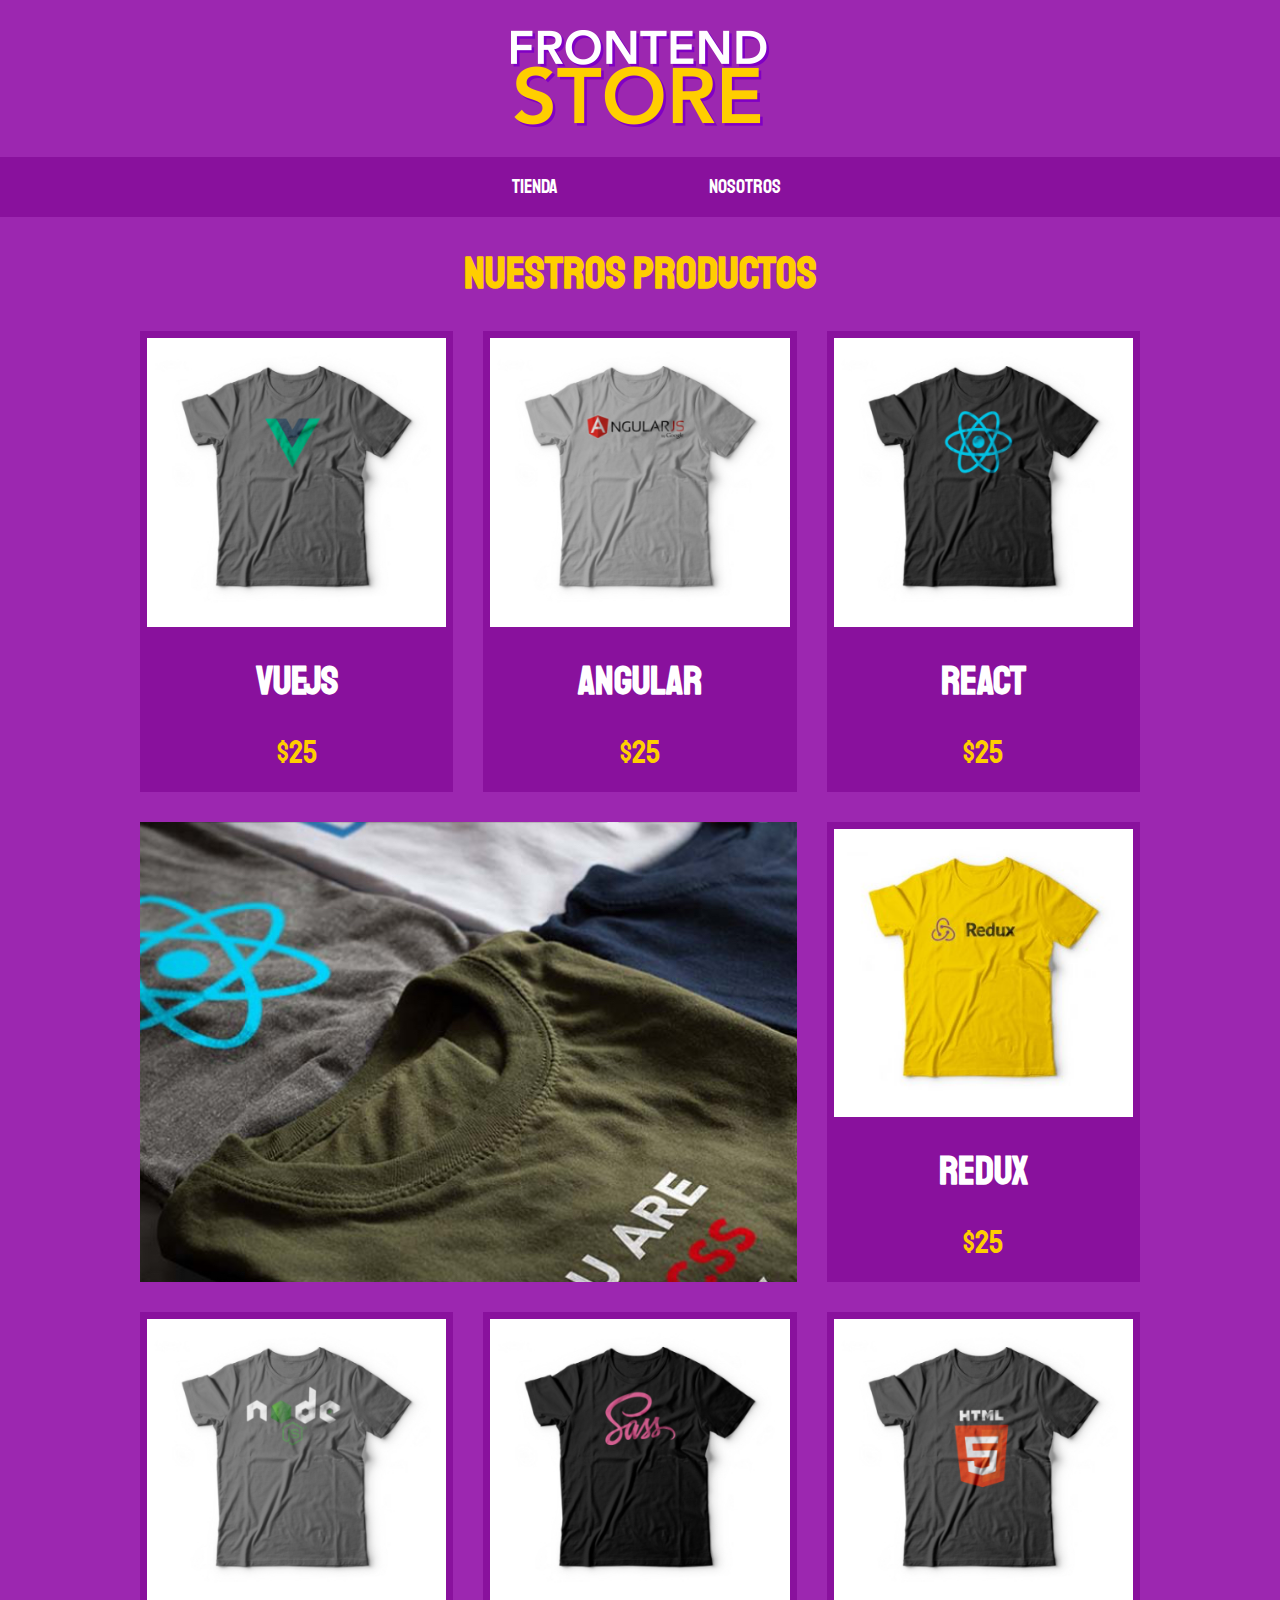
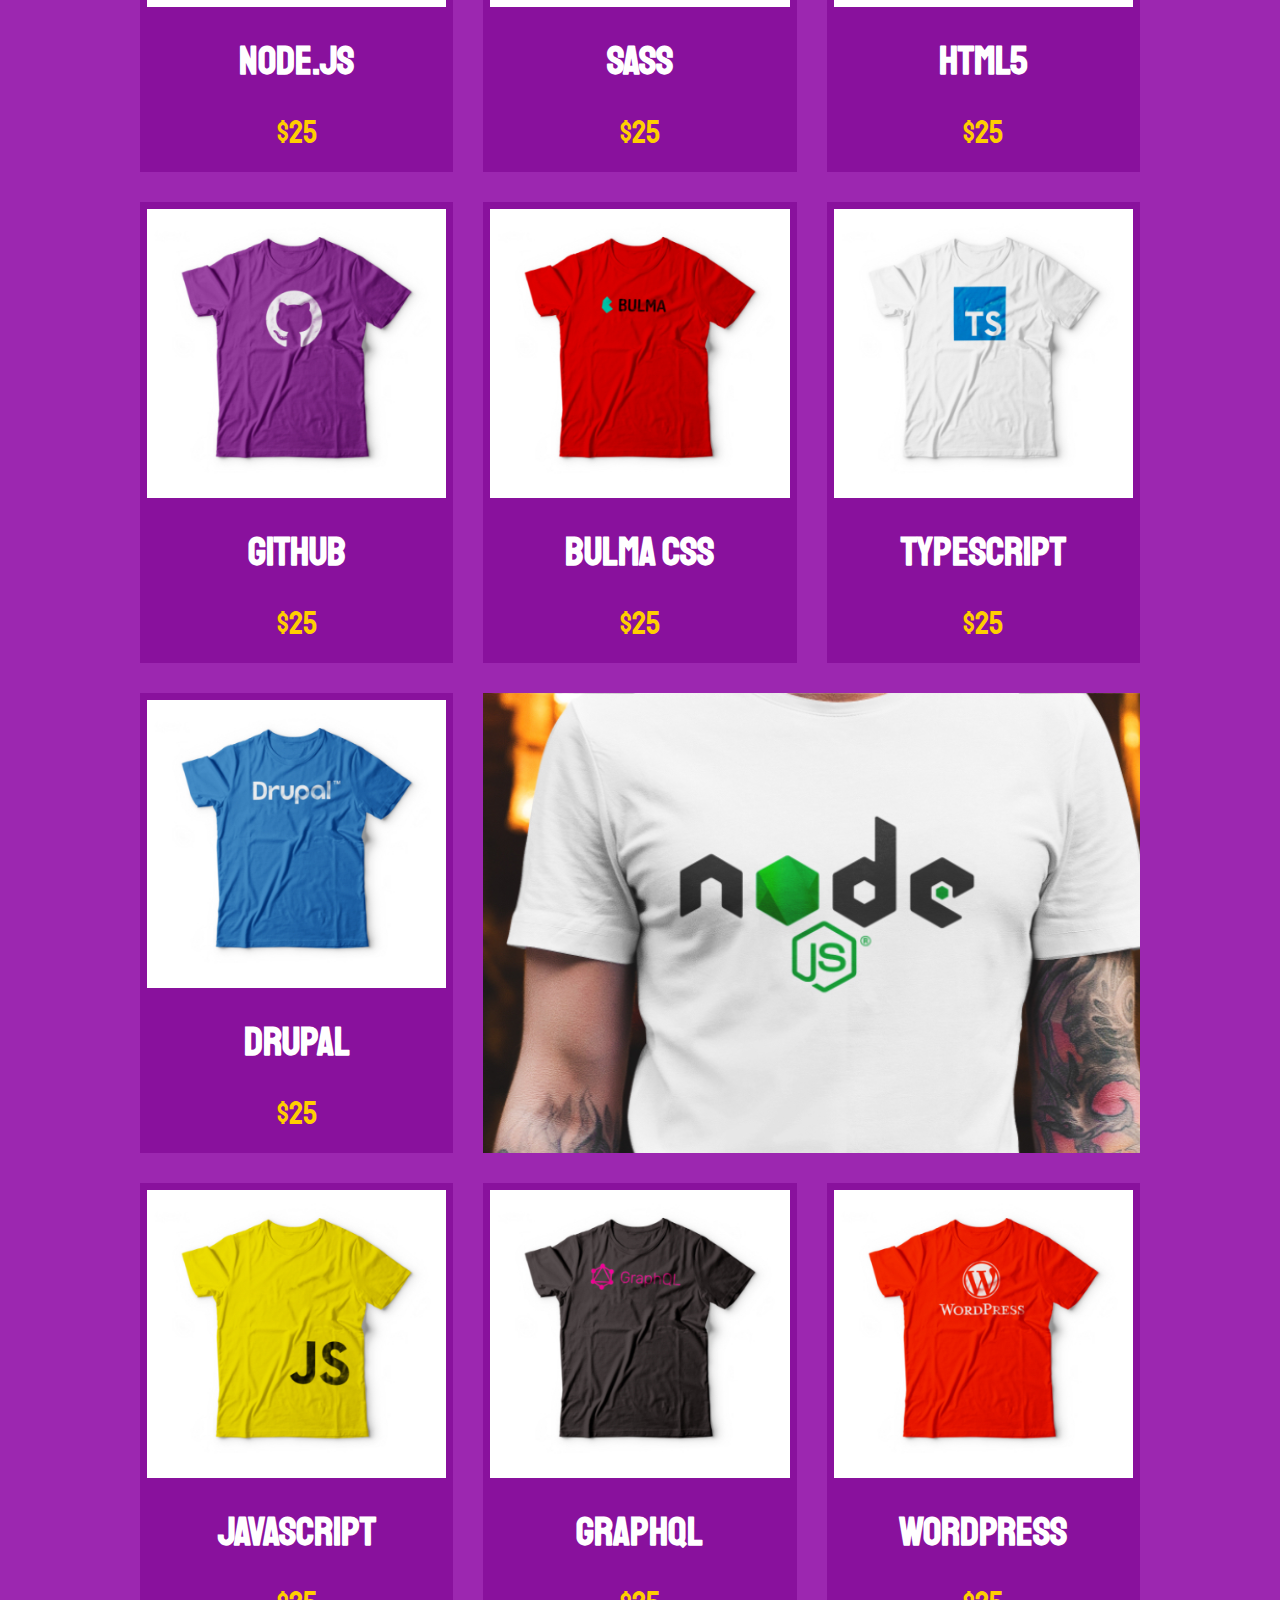
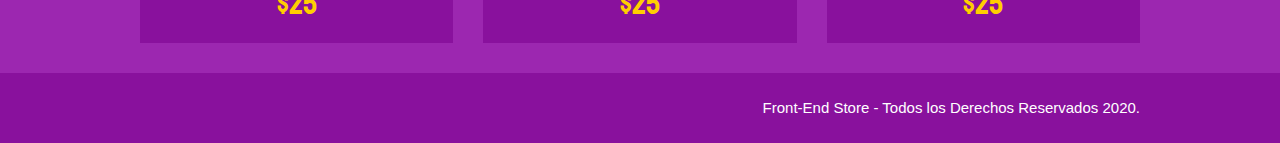
<file: index.html>
<!DOCTYPE html>
<html lang="en">
<head>
    <meta charset="UTF-8">
    <meta name="viewport" content="width=device-width, initial-scale=1.0">
    <title>Front End Store - CSS Grid</title>
    <link rel="stylesheet" href="https://fonts.googleapis.com/css?family=Staatliches">
    <link rel="stylesheet" href="css/normalize.css">
    <link rel="stylesheet" href="css/styles.css">
</head>
<body>
    <header class="header">
        <img src="img/logo.png" alt="Logotipo">
    </header>

    <div class="bar">
        <nav>
            <a href="index.html">Tienda</a>
            <a href="nosotros.html">Nosotros</a>
        </nav>
    </div>

    <main class="container">
        <h1>Nuestros Productos</h1>
        <div class="main-content">

            <div class="product">
                <img src="img/1.jpg" alt="Imagen">
                <div class="content-product">
                    <h3 class="title">VueJS</h3>
                    <p class="price">$25</p>
                </div>
            </div><!-- .product -->

            <div class="product">
                <img src="img/2.jpg" alt="Imagen">
                <div class="content-product">
                    <h3 class="title">Angular</h3>
                    <p class="price">$25</p>
                </div>
            </div><!-- .product -->

            <a href="producto.html">
                <div class="product">
                    <img src="img/3.jpg" alt="Imagen">
                    <div class="content-product">
                        <h3 class="title">React</h3>
                        <p class="price">$25</p>
                    </div>
                </div><!-- .product -->
            </a>

            <div class="grafic grafic-1"></div>

            <div class="product">
                <img src="img/4.jpg" alt="Imagen">
                <div class="content-product">
                    <h3 class="title">Redux</h3>
                    <p class="price">$25</p>
                </div>
            </div><!-- .product -->

            <div class="product">
                <img src="img/5.jpg" alt="Imagen">
                <div class="content-product">
                    <h3 class="title">Node.js</h3>
                    <p class="price">$25</p>
                </div>
            </div><!-- .product -->

            <div class="product">
                <img src="img/6.jpg" alt="Imagen">
                <div class="content-product">
                    <h3 class="title">SASS</h3>
                    <p class="price">$25</p>
                </div>
            </div><!-- .product -->

            <div class="product">
                <img src="img/7.jpg" alt="Imagen">
                <div class="content-product">
                    <h3 class="title">HTML5</h3>
                    <p class="price">$25</p>
                </div>
            </div><!-- .product -->

            <div class="product">
                <img src="img/8.jpg" alt="Imagen">
                <div class="content-product">
                    <h3 class="title">Github</h3>
                    <p class="price">$25</p>
                </div>
            </div><!-- .product -->

            <div class="product">
                <img src="img/9.jpg" alt="Imagen">
                <div class="content-product">
                    <h3 class="title">Bulma CSS</h3>
                    <p class="price">$25</p>
                </div>
            </div><!-- .product -->

            <div class="product">
                <img src="img/10.jpg" alt="Imagen">
                <div class="content-product">
                    <h3 class="title">TypeScript</h3>
                    <p class="price">$25</p>
                </div>
            </div><!-- .product -->

            <div class="product">
                <img src="img/11.jpg" alt="Imagen">
                <div class="content-product">
                    <h3 class="title">Drupal</h3>
                    <p class="price">$25</p>
                </div>
            </div><!-- .product -->

            <div class="grafic grafic-2"></div>

            <div class="product">
                <img src="img/12.jpg" alt="Imagen">
                <div class="content-product">
                    <h3 class="title">JavaScript</h3>
                    <p class="price">$25</p>
                </div>
            </div><!-- .product -->

            <div class="product">
                <img src="img/13.jpg" alt="Imagen">
                <div class="content-product">
                    <h3 class="title">GraphQL</h3>
                    <p class="price">$25</p>
                </div>
            </div><!-- .product -->

            <div class="product">
                <img src="img/14.jpg" alt="Imagen">
                <div class="content-product">
                    <h3 class="title">WordPress</h3>
                    <p class="price">$25</p>
                </div>
            </div><!-- .product -->
        </div><!-- .main-content -->
    </main>

    <footer class="footer">
        <p class="copyright container">
            Front-End Store - Todos los Derechos Reservados 2020.
        </p>
    </footer>
    
</body>
</html>
</file>
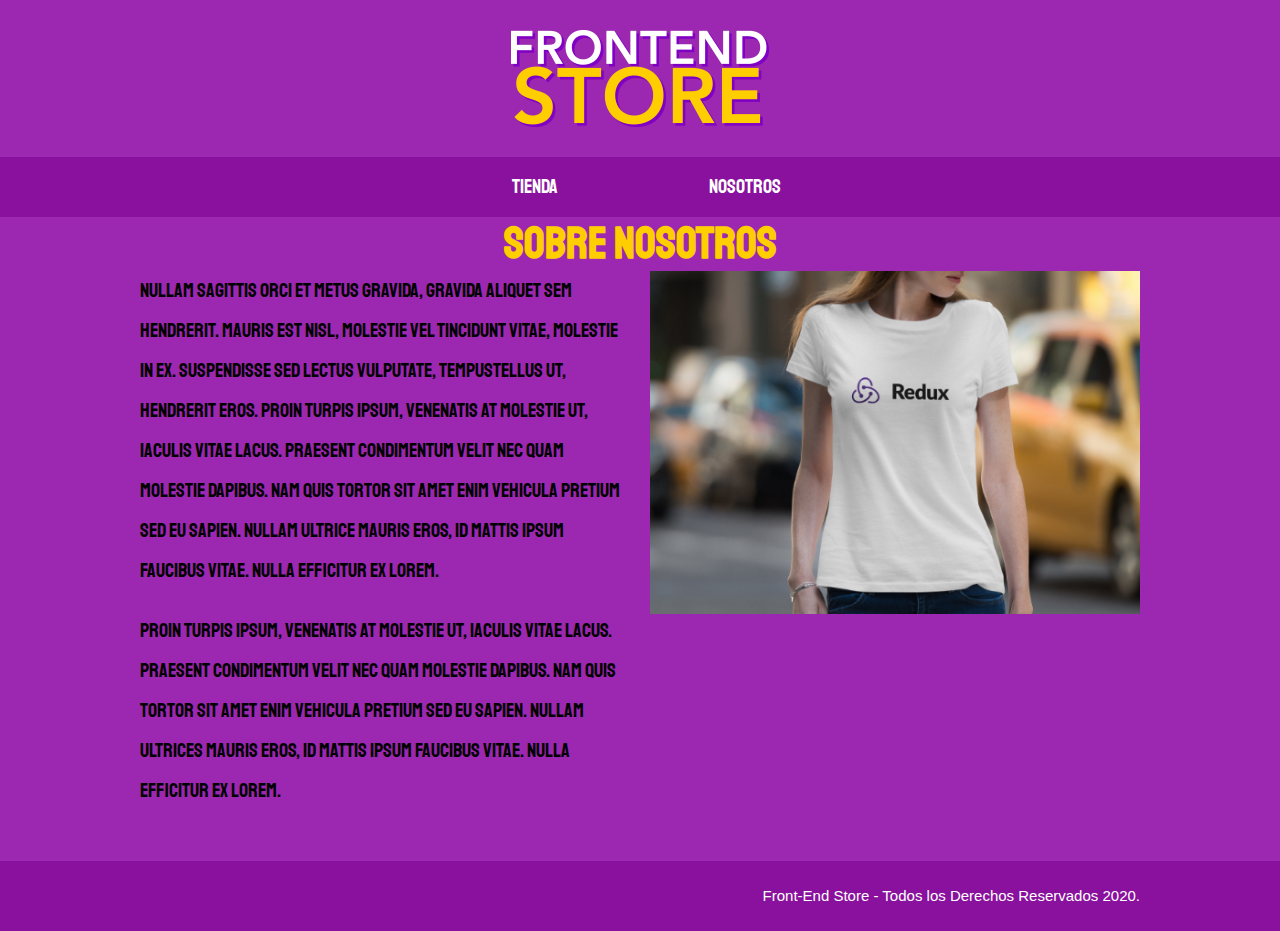
<file: nosotros.html>
<!DOCTYPE html>
<html lang="en">

<head>
    <meta charset="UTF-8">
    <meta name="viewport" content="width=device-width, initial-scale=1.0">
    <title>Front End Store - CSS Grid</title>
    <link rel="stylesheet" href="https://fonts.googleapis.com/css?family=Staatliches">
    <link rel="stylesheet" href="css/normalize.css">
    <link rel="stylesheet" href="css/styles.css">
</head>

<body>
    <header class="header">
        <img src="img/logo.png" alt="Logotipo">
    </header>

    <div class="bar">
        <nav>
            <a href="index.html">Tienda</a>
            <a href="nosotros.html">Nosotros</a>
        </nav>
    </div>

    <main class="about-main">
        <h1 class="container">Sobre Nosotros</h1>
        <div class="about container">
            <div class="about-text">
                <p class="margin-top-0">Nullam sagittis orci et metus gravida, gravida aliquet sem hendrerit. Mauris est nisl, molestie vel tincidunt vitae,
                molestie in ex. Suspendisse sed lectus vulputate, tempustellus ut, hendrerit eros. Proin turpis ipsum, venenatis at molestie ut, iaculis vitae
                lacus. Praesent condimentum velit nec quam molestie dapibus. Nam quis tortor sit amet enim vehicula pretium sed eu sapien. Nullam ultrice
                mauris eros, id mattis ipsum faucibus vitae. Nulla efficitur ex lorem.</p>
                <p>Proin turpis ipsum, venenatis at molestie ut, iaculis vitae lacus. Praesent condimentum velit
                nec quam molestie dapibus. Nam quis tortor sit amet enim vehicula pretium sed eu sapien. Nullam ultrices mauris eros, id
                mattis ipsum faucibus vitae. Nulla efficitur ex lorem.</p>
            </div>
            <img src="img/nosotros.jpg" alt="Imagen Nosotros">
        </div>
    </main>

    <footer class="footer">
        <p class="copyright container">
            Front-End Store - Todos los Derechos Reservados 2020.
        </p>
    </footer>

</body>

</html>
</file>
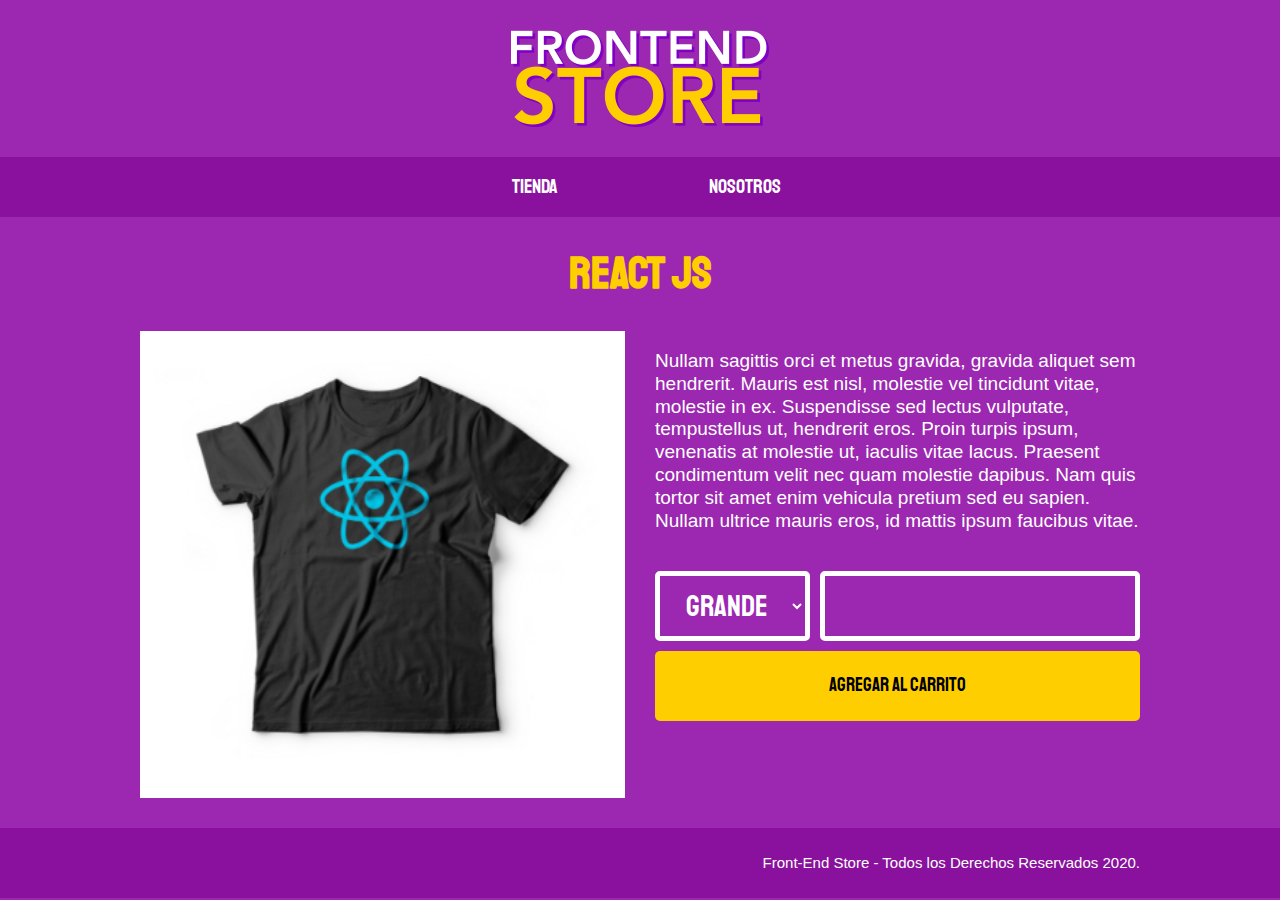
<file: producto.html>
<!DOCTYPE html>
<html lang="en">

<head>
    <meta charset="UTF-8">
    <meta name="viewport" content="width=device-width, initial-scale=1.0">
    <title>Front End Store - CSS Grid</title>
    <link rel="stylesheet" href="https://fonts.googleapis.com/css?family=Staatliches">
    <link rel="stylesheet" href="css/normalize.css">
    <link rel="stylesheet" href="css/styles.css">
</head>

<body class="expand">
    <header class="header">
        <img src="img/logo.png" alt="Logotipo">
    </header>

    <div class="bar">
        <nav>
            <a href="index.html">Tienda</a>
            <a href="nosotros.html">Nosotros</a>
        </nav>
    </div>

    <main class="product-main">
        <h1 class="container pad-3tb">React JS</h1>
        <div class="grid-product container">

            <img src="img/3.jpg" alt="Imagen Producto">

            <div class="text">
                <p>Nullam sagittis orci et metus gravida, gravida aliquet sem hendrerit. Mauris est nisl, molestie vel tincidunt vitae,
                molestie in ex. Suspendisse sed lectus vulputate, tempustellus ut, hendrerit eros. Proin turpis ipsum, venenatis at molestie ut, iaculis vitae
                lacus. Praesent condimentum velit nec quam molestie dapibus. Nam quis tortor sit amet enim vehicula pretium sed eu sapien. Nullam ultrice
                mauris eros, id mattis ipsum faucibus vitae.</p>

                <form action="" class="form-buy">
                    <select class="size camp">
                        <option value="G">Grande</option>
                        <option value="M">Medio</option>
                        <option value="C">Chico</option>
                    </select>
                    <input type="number" min="1" class="quantity camp">
                    <input type="submit" class="button" value="Agregar al Carrito">
                </form>
            </div>    

        </div>
    </main>

    <footer class="footer">
        <p class="copyright container">
            Front-End Store - Todos los Derechos Reservados 2020.
        </p>
    </footer>

</body>

</html>
</file>
<file: css/styles.css>
:root {
    --mainfont: 'Staatliches', cursive;

    --primary: #9c27b0;
    --darkprimary: #89119d;
    --secondary: #ffce00;
}
html {
    box-sizing: border-box;
    font-size: 62.5%; /** 1rem = 10px **/
}
*, *:before, *:after {
    box-sizing: inherit;
}
body {
    font-family: var(--mainfont);
    background-color: var(--primary);
    line-height: 2;
    font-size: 2rem;
}
img {
    width: 100%;
}
a {
    text-decoration: none;
}

/** Utilities **/
.container {
    width: 95%;
    max-width: 1000px;
    margin: 0 auto;
}
.margin-top-0 {
    margin-top: 0;
}
.pad-3tb {
    padding: 3rem 0;
}

/** Header-Bar **/
.header {
    display: grid;
    justify-content: center;
    padding: 3rem 0;
}
.bar {
    background-color: var(--darkprimary);
    padding: 1rem 0;
}
.bar nav {
    display: grid;
    grid-template-columns: repeat(2, 20rem);
    column-gap: 1rem;
    justify-content: center;
    text-align: center;
}
.bar nav a {
    color: white;
    text-decoration: none;
}
.bar nav a:hover {
    color: var(--secondary);
}

/** Main **/
main h1 {
    text-align: center;
    color: var(--secondary);
    font-size: 4.5rem;
    line-height: 1.2;
}
@media (min-width: 480px) {
    .main-content {
        display: grid;
        grid-template-columns: repeat(2, 1fr);
        gap: 2rem;
    }
}
@media (min-width: 768px) {
    .main-content {
        grid-template-columns: repeat(3, 1fr);
        gap: 3rem;
    }
}
.product {
    background-color: var(--darkprimary);
    padding: 0.7rem;
}
.title {
    color: white;
    font-size: 4rem;
    text-align: center;
    margin: 0;
}
.price {
    color: var(--secondary);
    font-size: 3.2rem;
    text-align: center;
    margin: 0;
}

/** Ads **/
.grafic {
    min-height: 30rem;
    background-position: center center;
    background-size: cover;
    margin: 2.5rem 0;
}
@media (min-width: 480px) {
    .grafic {
        margin: 0;
    }
}
.grafic-1 {
    background-image: url(../img/grafico1.jpg);
    grid-row: 2 / 3;
    grid-column: 1 / 3;
}
.grafic-2 {
    background-image: url(../img/grafico2.jpg);
}
@media (min-width: 480px) {
    .grafic-2 {
        grid-row: 8 / 9;
        grid-column: 1 / 3;
    }
}
@media (min-width: 768px) {
    .grafic-2 {
        grid-row: 5 / 6;
        grid-column: 2 / 4;
    }
}

/** Footer **/
.footer {
    background-color: var(--darkprimary);
    margin-top: 3rem;
    padding: 2rem 0;
}
.copyright {
    font-family: Arial, Helvetica, sans-serif;
    text-align: end;
    color: white;
    font-size: 1.2rem;
}
@media (min-width: 480px) {
    .copyright {
        font-size: 1.5rem;
    }
}

/** About Us **/
@media (min-width: 768px) {
    .about {
        display: grid;
        grid-template-columns: repeat(2, 1fr);
        column-gap: 2rem;
    }
}
.text {
    font-family: Arial, Helvetica, sans-serif;
    line-height: 1.2;
    font-size: 1.9rem;
    color: white;
}

/** Product **/
.expand {
    display: flex;
    flex-direction: column;
}
.expand main {
    flex: 1;
}
@media (min-width: 768px) {
    .grid-product {
        display: grid;
        grid-template-columns: repeat(2, 1fr);
        column-gap: 3rem;
    }
}
.product-main img {
    width: 100%;
}
.form-buy {
    padding: 2rem 0;
    display: grid;
    grid-template-columns: repeat(3, 1fr);
    grid-template-rows: repeat(2, 1fr);
    gap: 1rem;
}
.camp {
    background-color: transparent;
    border: 5px solid white;
    border-radius: 0.5rem;
    font-family: var(--mainfont);
    font-size: 3rem;
    padding: 1rem;
    width: 100%;
    color: white;
    text-align: center;
}
.quantity {
    grid-column: 2 / 4;
    grid-row: 1 / 2;
}
.button {
    grid-column: 1 / 4;
    grid-row: 2 / 3;
    background-color: var(--secondary);
    border: none;
    border-radius: 0.5rem;
    font-family: var(--mainfont);
}
</file>
